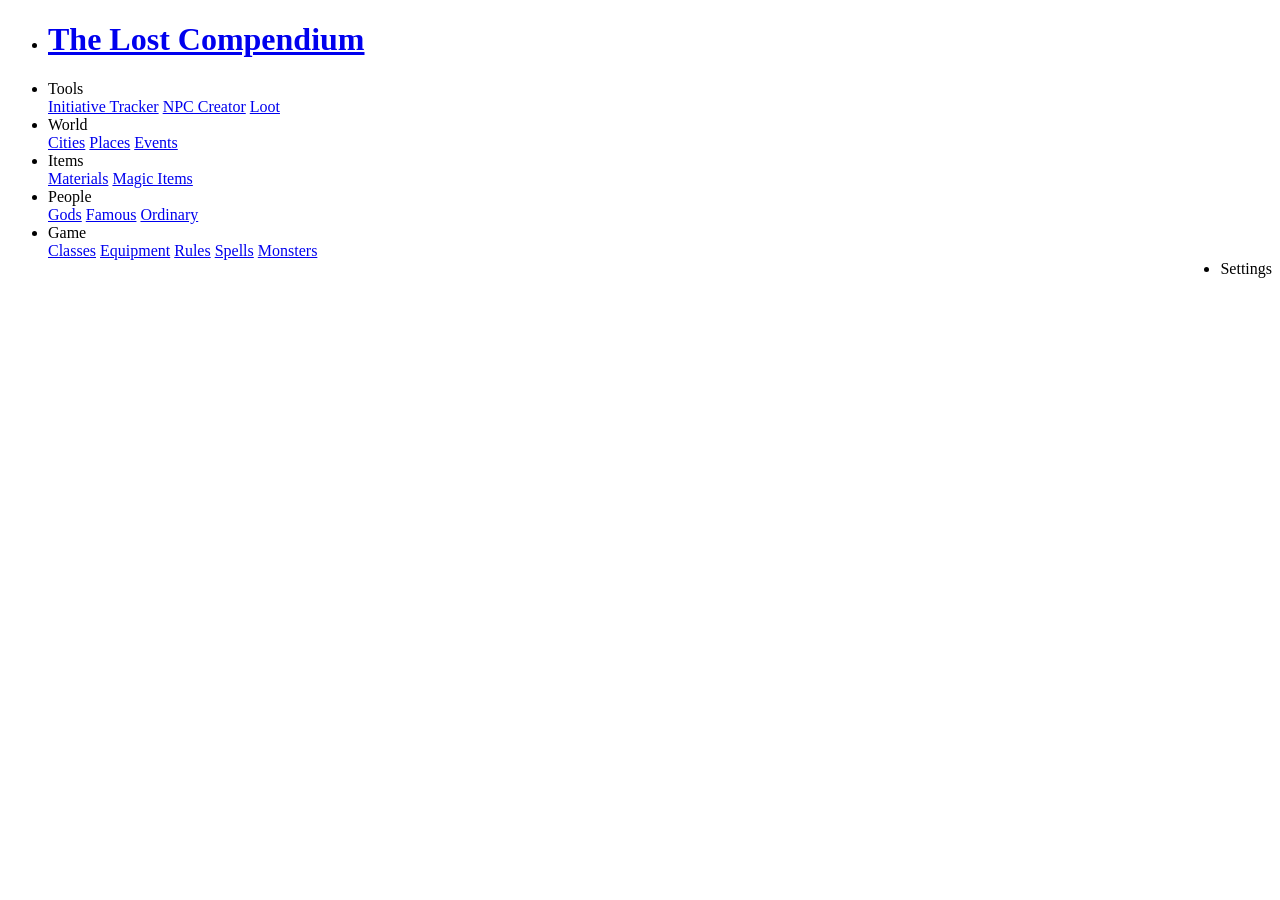
<file: navbar/nav.html>
<!doctype html>
<div class="navbar">
	<ul>
		<li><h1><a href="index.html">The Lost Compendium</a></h1></li>
		<li class="dropdown">
			<a class="dropdown-button">Tools</a>
			<div class="dropdown-content">
				<a href="initiative.html">Initiative Tracker</a>
				<a href="npc.html">NPC Creator</a>
				<a href="loot.html">Loot</a>
			</div>
		</li>
		<li class="dropdown">
			<a class="dropdown-button">World</a>
			<div class="dropdown-content">
				<a href="info.html?location=cities">Cities</a>
				<a href="info.html?location=places">Places</a>
				<a href="info.html#events">Events</a>
			</div>
		</li>
		<li class="dropdown">
			<a class="dropdown-button">Items</a>
			<div class="dropdown-content">
				<a href="info.html?location=materials">Materials</a>
				<a href="info.html?location=items">Magic Items</a>
			</div>
		</li>
		<li class="dropdown">
			<a class="dropdown-button">People</a>
			<div class="dropdown-content">
				<a href="info.html?location=gods">Gods</a>
				<a href="info.html?location=politicians">Famous</a>
				<a href="info.html?location=magicians">Ordinary</a>
			</div>
		</li>
		<li class="dropdown">
			<a class="dropdown-button">Game</a>
			<div class="dropdown-content">
				<a href="info.html?location=classes">Classes</a>
				<a href="info.html?location=equipment">Equipment</a>
				<a href="info.html?location=rules">Rules</a>
				<a href="all_spells.html">Spells</a>
				<a href="all_monsters.html">Monsters</a>
			</div>
		</li>
		<li class="dropdown" style="float:right">
			<a class="dropdown-button" id="settings">Settings</a>
		</li>
	</ul>
</div>
</file>
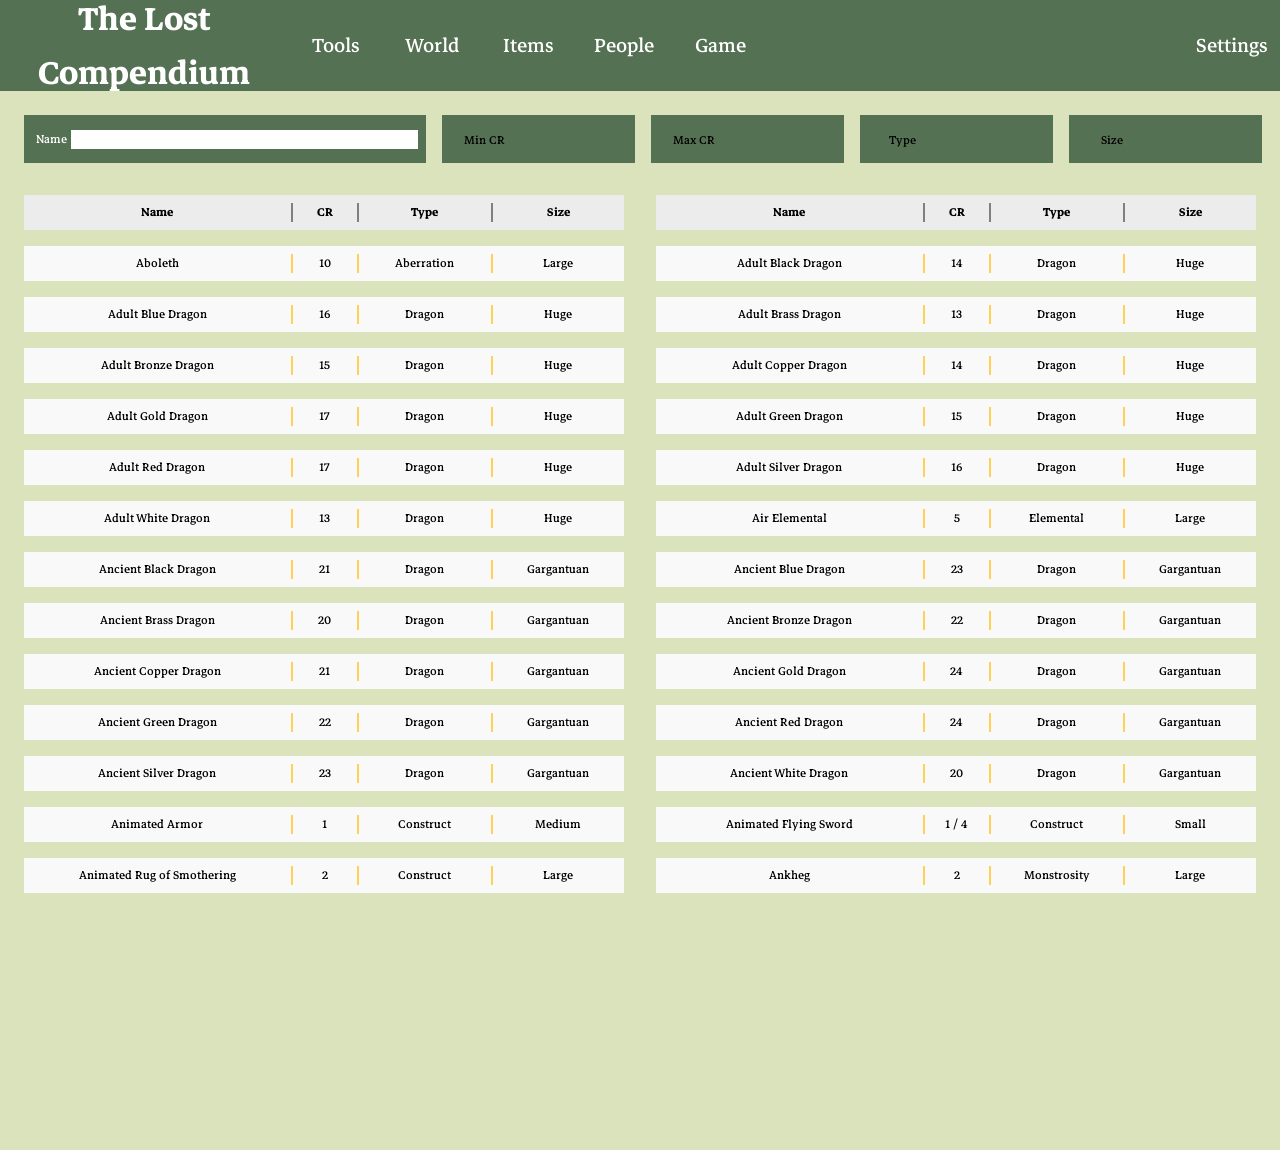
<file: pages/all_monsters.html>
<!doctype html>
<html>
	<head>
		<meta charset="utf-8">
		<title>The Lost Compendium - All Monsters</title>
		<link href="../styles.css" rel="stylesheet" type="text/css">
	</head>
	<body>
		<script src="../scripts/all_monsters.js" type="module"></script>
		<script src="../scripts/script.js" type="module"></script>
		<script id="replace_with_navbar" src="../navbar/nav.js" type="module"></script>
		<div class="tiles" style="--columns:6">
			<div style="grid-column: span 2" class="container">
				<label for="name">Name</label>
				<input type="text" id="name" style="float: right; width: 90%; height: 19px">
			</div>
			<div class="container">
				<p>Min CR</p>
				<select id="min_cr" style="float: right">
					<option>All</option>
					<option>0</option>
					<option value="0.125">1/8</option>
					<option value="0.25">1/4</option>
					<option value="0.5">1/2</option>
					<option>1</option>
					<option>2</option>
					<option>3</option>
					<option>4</option>
					<option>5</option>
					<option>6</option>
					<option>7</option>
					<option>8</option>
					<option>9</option>
					<option>10</option>
					<option>11</option>
					<option>12</option>
					<option>13</option>
					<option>14</option>
					<option>15</option>
					<option>16</option>
					<option>17</option>
					<option>18</option>
					<option>19</option>
					<option>20</option>
					<option>21</option>
					<option>22</option>
					<option>23</option>
					<option>24</option>
					<option>25</option>
					<option>26</option>
					<option>27</option>
					<option>28</option>
					<option>29</option>
					<option>30</option>
				</select>
			</div>
			<div class="container">
				<p>Max CR</p>
				<select id="max_cr" style="float: right">
					<option>All</option>
					<option>0</option>
					<option value="0.125">1/8</option>
					<option value="0.25">1/4</option>
					<option value="0.5">1/2</option>
					<option>1</option>
					<option>2</option>
					<option>3</option>
					<option>4</option>
					<option>5</option>
					<option>6</option>
					<option>7</option>
					<option>8</option>
					<option>9</option>
					<option>10</option>
					<option>11</option>
					<option>12</option>
					<option>13</option>
					<option>14</option>
					<option>15</option>
					<option>16</option>
					<option>17</option>
					<option>18</option>
					<option>19</option>
					<option>20</option>
					<option>21</option>
					<option>22</option>
					<option>23</option>
					<option>24</option>
					<option>25</option>
					<option>26</option>
					<option>27</option>
					<option>28</option>
					<option>29</option>
					<option>30</option>
				</select>
			</div>
			<div class="container">
				<p>Type</p>
				<select id="type" style="float: right">
					<option>All</option>
					<option>Aberration</option>
					<option>Elemental</option>
					<option>Monstrosity</option>
					<option>Fiend</option>
					<option>Ooze</option>
					<option>Fey</option>
					<option>Construct</option>
					<option>Giant</option>
					<option>Celestial</option>
					<option>Dragon</option>
					<option>Undead</option>
					<option>Plant</option>
				</select>
			</div>
			<div class="container">
				<p>Size</p>
				<select id="size" style="float: right">
					<option>All</option>
					<option>Tiny</option>
					<option>Small</option>
					<option>Medium</option>
					<option>Large</option>
					<option>Gargantuan</option>
				</select>
			</div>
		</div>
		<div style="height: 107vh">
			<div id="monster_box" class="scrollbox" style="--above: 256px; margin-left: 16px; width: calc(100% - 16px); display: grid; grid-template-columns: 1fr 1fr; align-content: start">
				<div class="monster-row-short" style="font-weight: bold">
					<div style="border-color: var(--shadow)">Name</div>
					<div style="border-color: var(--shadow)">CR</div>
					<div style="border-color: var(--shadow)">Type</div>
					<div style="border-color: var(--shadow)">Size</div>
				</div><div class="monster-row-short" style="font-weight: bold">
					<div style="border-color: var(--shadow)">Name</div>
					<div style="border-color: var(--shadow)">CR</div>
					<div style="border-color: var(--shadow)">Type</div>
					<div style="border-color: var(--shadow)">Size</div>
				</div>
			</div>
		</div>
	</body>
</html>
</file>
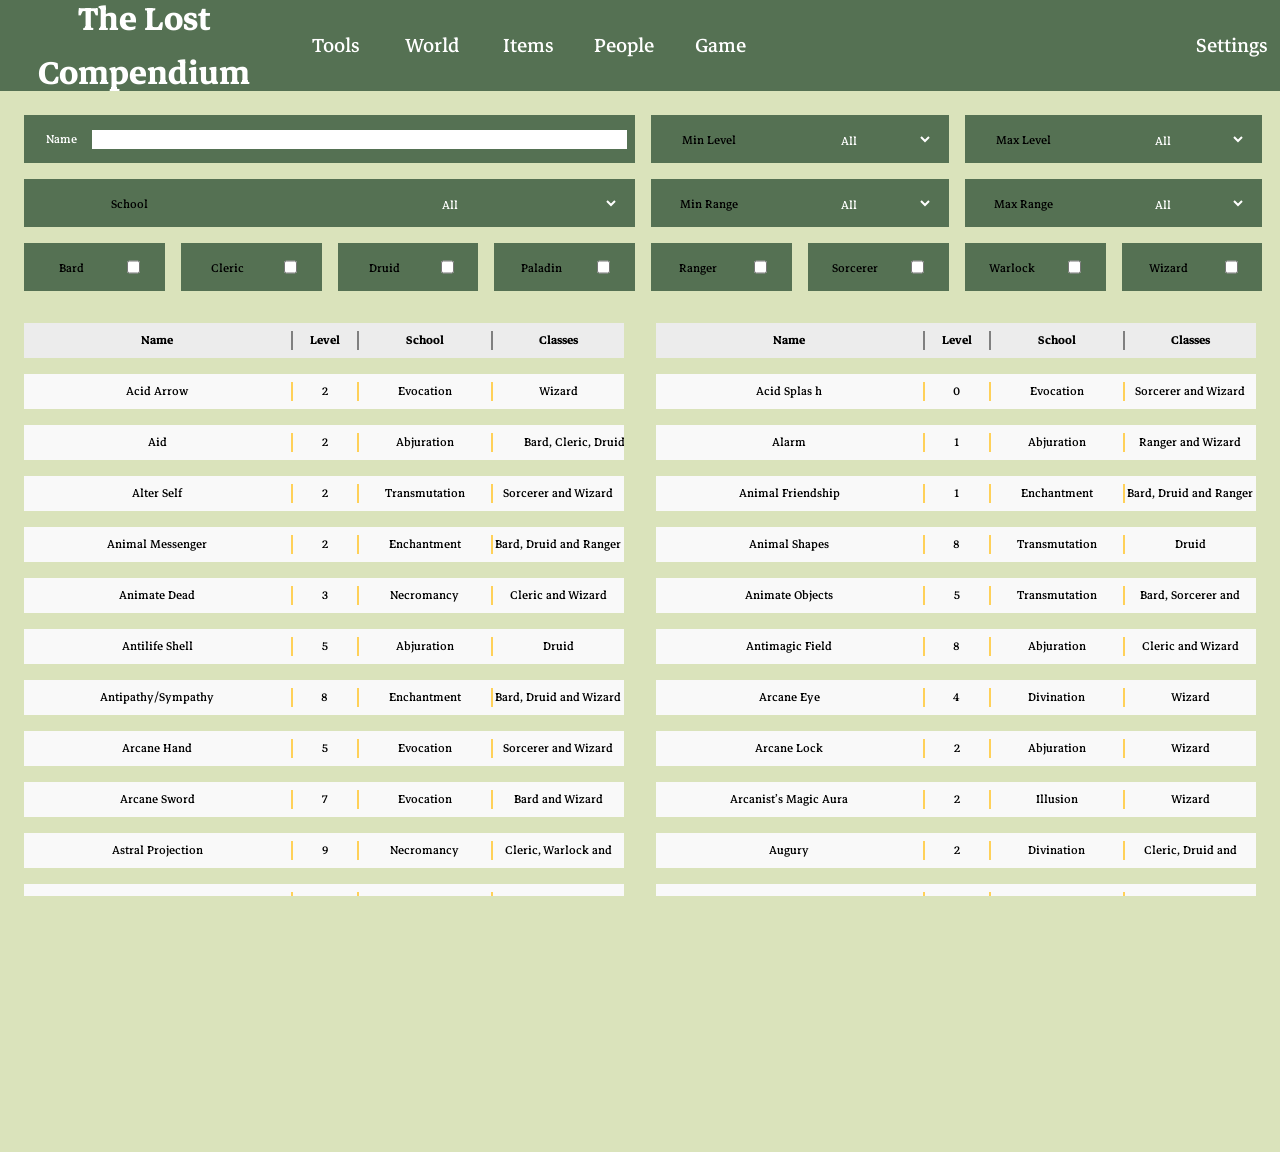
<file: pages/all_spells.html>
<!doctype html>
<html>
	<head>
		<meta charset="utf-8">
		<title>The Lost Compendium - All Spells</title>
		<link href="../styles.css" rel="stylesheet" type="text/css">
	</head>
	<body>
		<script src="../scripts/all_spells.js" type="module"></script>
		<script src="../scripts/script.js" type="module"></script>
		<script id="replace_with_navbar" src="../navbar/nav.js" type="module"></script>
		<div class="tiles" style="--columns:8">
			<div style="grid-column: span 4" class="container">
				<label for="name">Name</label>
				<input type="text" id="name" style="float: right; width: 90%; height: 19px">
			</div>
			<div class="container" style="grid-column: span 2">
				<p>Min Level</p>
				<select id="min_level" style="float: right">
					<option>All</option>
					<option value="0">Cantrip</option>
					<option>1</option>
					<option>2</option>
					<option>3</option>
					<option>4</option>
					<option>5</option>
					<option>6</option>
					<option>7</option>
					<option>8</option>
					<option>9</option>
				</select>
			</div>
			<div class="container" style="grid-column: span 2">
				<p>Max Level</p>
				<select id="max_level" style="float: right">
					<option>All</option>
					<option value="0">Cantrip</option>
					<option>1</option>
					<option>2</option>
					<option>3</option>
					<option>4</option>
					<option>5</option>
					<option>6</option>
					<option>7</option>
					<option>8</option>
					<option>9</option>
				</select>
			</div>
			<div class="container" style="grid-column: span 4">
				<p>School</p>
				<select id="school" style="float: right">
					<option>All</option>
					<option>Abjuration</option>
					<option>Conjuration</option>
					<option>Divination</option>
					<option>Enchantment</option>
					<option>Evocation</option>
					<option>Illusion</option>
					<option>Necromancy</option>
					<option>Transmutation</option>
				</select>
			</div>
			<div class="container" style="grid-column: span 2">
				<p>Min Range</p>
				<select id="min_range" style="float: right">
					<option>All</option>
					<option>Self</option>
					<option>Touch</option>
					<option value="10">10ft / 3m</option>
					<option value="30">30ft / 9m</option>
					<option value="60">60ft / 18m</option>
					<option value="90">90ft / 27m</option>
					<option value="120">120ft / 36m</option>
					<option value="150">150ft / 42m</option>
				</select>
			</div>
			<div class="container" style="grid-column: span 2">
				<p>Max Range</p>
				<select id="max_range" style="float: right">
					<option>All</option>
					<option>Self</option>
					<option>Touch</option>
					<option value="10">10ft / 3m</option>
					<option value="30">30ft / 9m</option>
					<option value="60">60ft / 18m</option>
					<option value="90">90ft / 27m</option>
					<option value="120">120ft / 36m</option>
					<option value="150">150ft / 42m</option>
				</select>
			</div>
			<div class="container">
				<p>Bard</p>
				<input type="checkbox" id="bard">
			</div>
			<div class="container">
				<p>Cleric</p>
				<input type="checkbox" id="cleric">
			</div>
			<div class="container">
				<p>Druid</p>
				<input type="checkbox" id="druid">
			</div>
			<div class="container">
				<p>Paladin</p>
				<input type="checkbox" id="paladin">
			</div>
			<div class="container">
				<p>Ranger</p>
				<input type="checkbox" id="ranger">
			</div>
			<div class="container">
				<p>Sorcerer</p>
				<input type="checkbox" id="sorcerer">
			</div>
			<div class="container">
				<p>Warlock</p>
				<input type="checkbox" id="warlock">
			</div>
			<div class="container">
				<p>Wizard</p>
				<input type="checkbox" id="wizard">
			</div>
		</div>
		<div style="height: 93vh">
			<div id="spell_box" class="scrollbox" style="--above: 256px; margin-left: 16px; width: calc(100% - 16px); display: grid; grid-template-columns: 1fr 1fr; align-content: start">
				<div class="monster-row-short">
					<div style="border-color: var(--shadow)">Name</div>
					<div style="border-color: var(--shadow)">Level</div>
					<div style="border-color: var(--shadow)">School</div>
					<div style="border-color: var(--shadow)">Classes</div>
				</div><div class="monster-row-short">
					<div style="border-color: var(--shadow)">Name</div>
					<div style="border-color: var(--shadow)">Level</div>
					<div style="border-color: var(--shadow)">School</div>
					<div style="border-color: var(--shadow)">Classes</div>
				</div>
			</div>
		</div>
	</body>
</html>
</file>
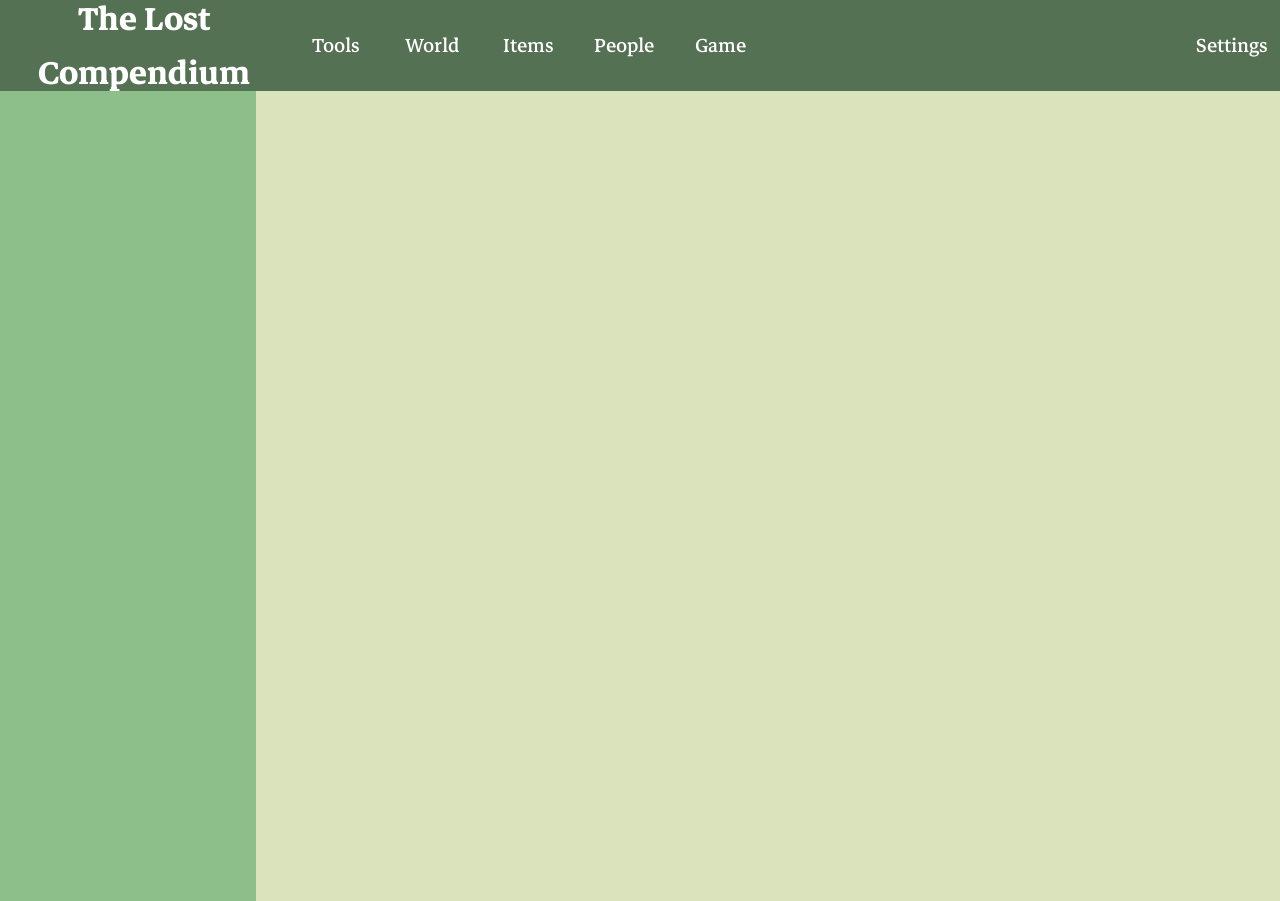
<file: pages/info.html>
<!doctype html>
<html>
	<head>
		<meta charset="utf-8">
		<title>The Lost Compendium - Info</title>
		<link href="../styles.css" rel="stylesheet" type="text/css">
	</head>
	<body>
		<script src="../scripts/info.js" type="module"></script>
		<script src="../scripts/script.js" type="module"></script>
		<script id="replace_with_navbar" src="../navbar/nav.js" type="module"></script>
		<div class="sidebar" id="sidebar">
		</div>
		<div class="content-box" id="content-box">
		</div>
	</body>
</html>
</file>
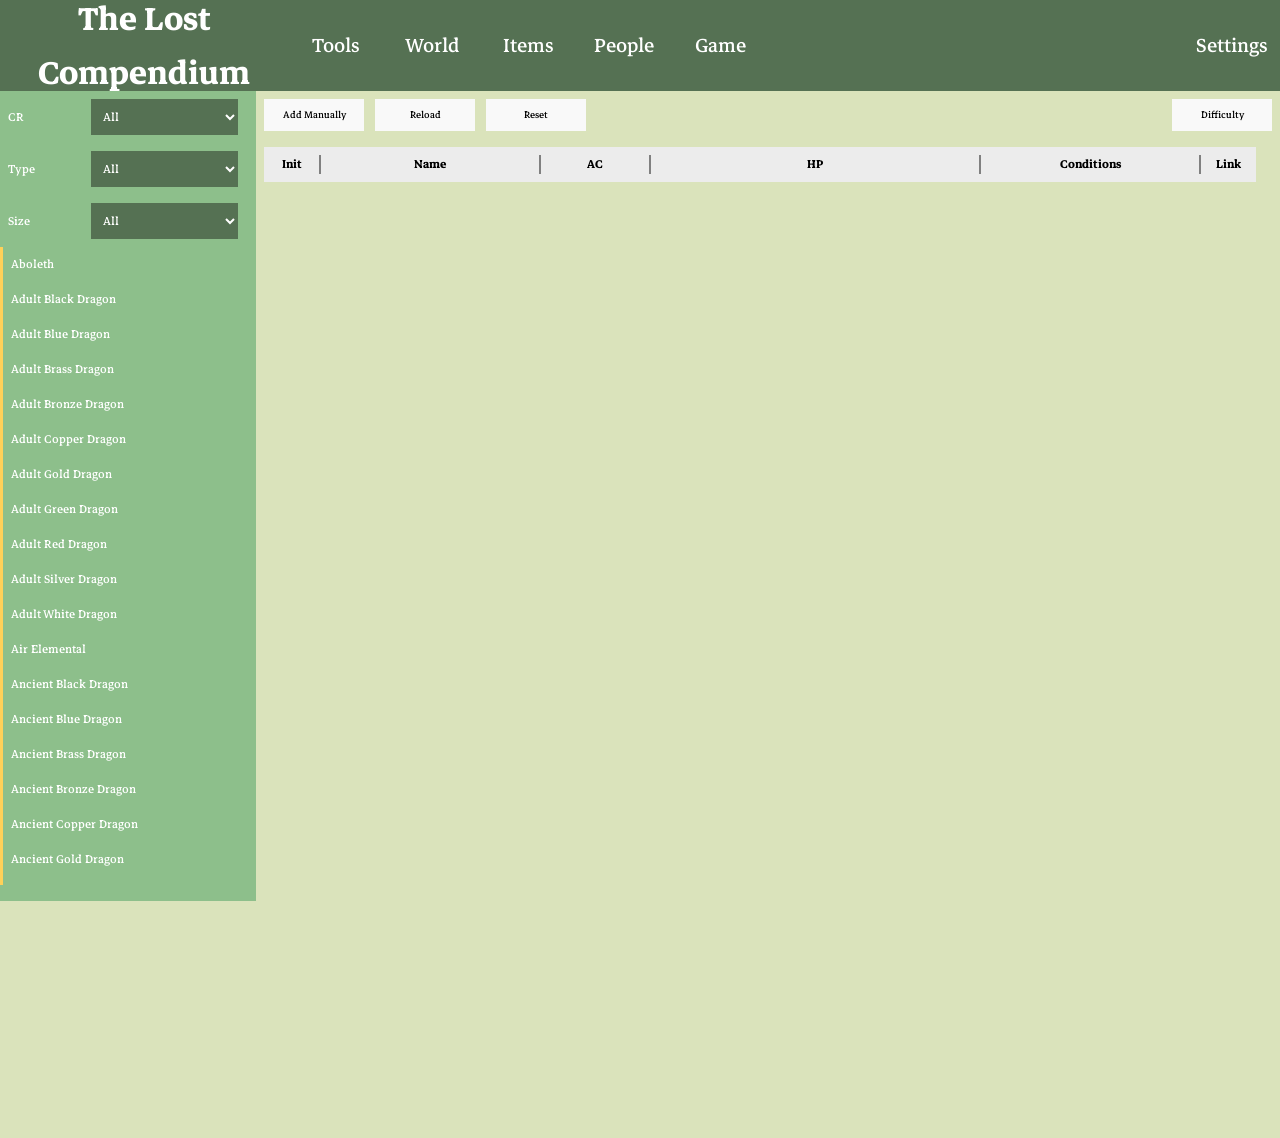
<file: pages/initiative.html>
<!doctype html>
<html>
	<head>
		<meta charset="utf-8">
		<title>The Lost Compendium - Initiative Tracker</title>
		<link href="../styles.css" rel="stylesheet" type="text/css">
	</head>
	<body>
		<script src="../scripts/init.js" type="module"></script>
		<script src="../scripts/script.js" type="module"></script>
		<script id="replace_with_navbar" src="../navbar/nav.js" type="module"></script>
		<div class="sidebar no-overflow">
			<div class="label">
				<p>CR</p>
				<div>
					<select id="cr_options">
						<option>All</option>
						<option>0</option>
						<option value="0.125">1/8</option>
						<option value="0.25">1/4</option>
						<option value="0.5">1/2</option>
						<option>1</option>
						<option>2</option>
						<option>3</option>
						<option>4</option>
						<option>5</option>
						<option>6</option>
						<option>7</option>
						<option>8</option>
						<option>9</option>
						<option>10</option>
						<option>11</option>
						<option>12</option>
						<option>13</option>
						<option>14</option>
						<option>15</option>
						<option>16</option>
						<option>17</option>
						<option>18</option>
						<option>19</option>
						<option>20</option>
						<option>21</option>
						<option>22</option>
						<option>23</option>
						<option>24</option>
						<option>25</option>
						<option>26</option>
						<option>27</option>
						<option>28</option>
						<option>29</option>
						<option>30</option>
					</select>
				</div>
			</div>
			<div class="label">
				<p>Type</p>
				<div>
					<select id="type_options">
						<option>All</option>
						<option>Aberration</option>
						<option>Elemental</option>
						<option>Monstrosity</option>
						<option>Fiend</option>
						<option>Ooze</option>
						<option>Fey</option>
						<option>Construct</option>
						<option>Giant</option>
						<option>Celestial</option>
						<option>Dragon</option>
						<option>Undead</option>
						<option>Plant</option>
					</select>
				</div>
			</div>
			<div class="label">
				<p>Size</p>
				<div>
					<select id="size_options">
						<option>All</option>
						<option>Tiny</option>
						<option>Small</option>
						<option>Medium</option>
						<option>Large</option>
						<option>Gargantuan</option>
					</select>
				</div>
			</div>
			<div class="scrollbox" style="--above: calc(52px * 3)" id="monster_scroll">
				<div class="sidebar-item">hi</div>
			</div>
		</div>
		<div>
			<button id="manual_button">Add Manually</button>
			<button id="reload_button">Reload</button>
			<button id="reset_button">Reset</button>
			<button id="difficulty_button" style="float:right;margin-right: 8px">Difficulty</button>
			<div style="height: 111vh">
				<div id="init_box" class="scrollbox" style="--above: 256px">
					<div class="monster-row" style="font-weight: bold">
						<div style="border-color: var(--shadow)">Init</div>
						<div style="border-color: var(--shadow)">Name</div>
						<div style="border-color: var(--shadow)">AC</div>
						<div style="grid-column: span 5; border-color: var(--shadow)">HP</div>
						<div style="grid-column: span 2; border-color: var(--shadow)">Conditions</div>
						<div style="border-color: var(--shadow)"></div>
						<div style="border: none">Link</div>
					</div>
				</div>
			</div>
		</div>
	</body>
</html>
</file>
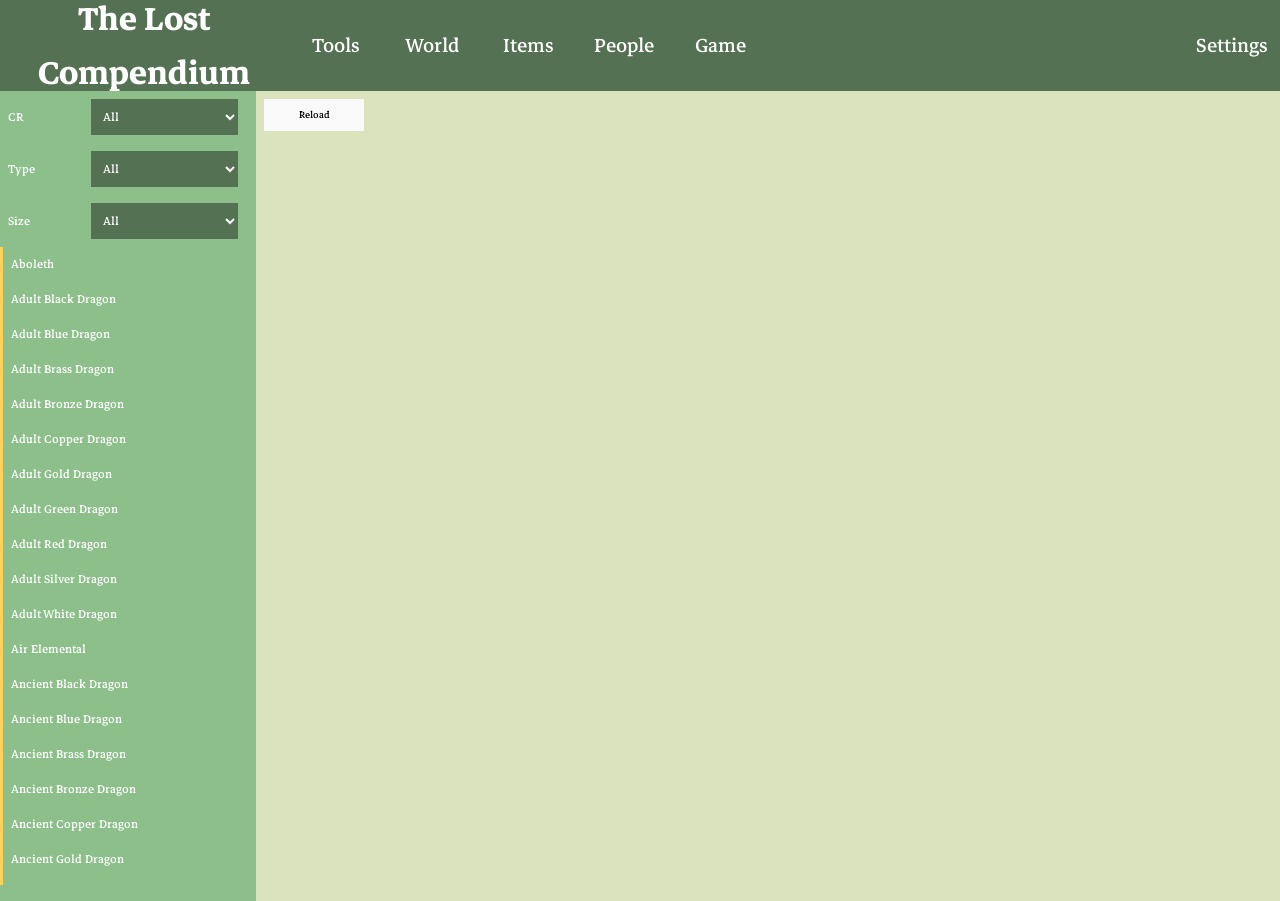
<file: pages/loot.html>
<!doctype html>
<html>
	<head>
		<meta charset="utf-8">
		<title>The Lost Compendium - Loot</title>
		<link href="../styles.css" rel="stylesheet" type="text/css">
	</head>
	<body>
		<script src="../scripts/loot.js" type="module"></script>
		<script src="../scripts/script.js" type="module"></script>
		<script id="replace_with_navbar" src="../navbar/nav.js" type="module"></script>
		<div class="sidebar no-overflow">
			<div class="label">
				<p>CR</p>
				<div>
					<select id="cr_options">
						<option>All</option>
						<option>0</option>
						<option value="0.125">1/8</option>
						<option value="0.25">1/4</option>
						<option value="0.5">1/2</option>
						<option>1</option>
						<option>2</option>
						<option>3</option>
						<option>4</option>
						<option>5</option>
						<option>6</option>
						<option>7</option>
						<option>8</option>
						<option>9</option>
						<option>10</option>
						<option>11</option>
						<option>12</option>
						<option>13</option>
						<option>14</option>
						<option>15</option>
						<option>16</option>
						<option>17</option>
						<option>18</option>
						<option>19</option>
						<option>20</option>
						<option>21</option>
						<option>22</option>
						<option>23</option>
						<option>24</option>
						<option>25</option>
						<option>26</option>
						<option>27</option>
						<option>28</option>
						<option>29</option>
						<option>30</option>
					</select>
				</div>
			</div>
			<div class="label">
				<p>Type</p>
				<div>
					<select id="type_options">
						<option>All</option>
						<option>Aberration</option>
						<option>Elemental</option>
						<option>Monstrosity</option>
						<option>Fiend</option>
						<option>Ooze</option>
						<option>Fey</option>
						<option>Construct</option>
						<option>Giant</option>
						<option>Celestial</option>
						<option>Dragon</option>
						<option>Undead</option>
						<option>Plant</option>
					</select>
				</div>
			</div>
			<div class="label">
				<p>Size</p>
				<div>
					<select id="size_options">
						<option>All</option>
						<option>Tiny</option>
						<option>Small</option>
						<option>Medium</option>
						<option>Large</option>
						<option>Gargantuan</option>
					</select>
				</div>
			</div>
			<div class="scrollbox" style="--above: calc(52px * 3)" id="monster_scroll">
				<div class="sidebar-item">hi</div>
			</div>
		</div>
		<div>
            <button id="reload">Reload</button>
			<div class="tiles" style="--columns:5" id="tiles">
				<div class="plate hover-shadow">
					<div class="nameplate">
						young Black dragon
					</div>
					<div class="textplate">
						<ul>
							<li>Coins</li>
						</ul>
					</div>
				</div>
			</div>
		</div>
	</body>
</html>
</file>
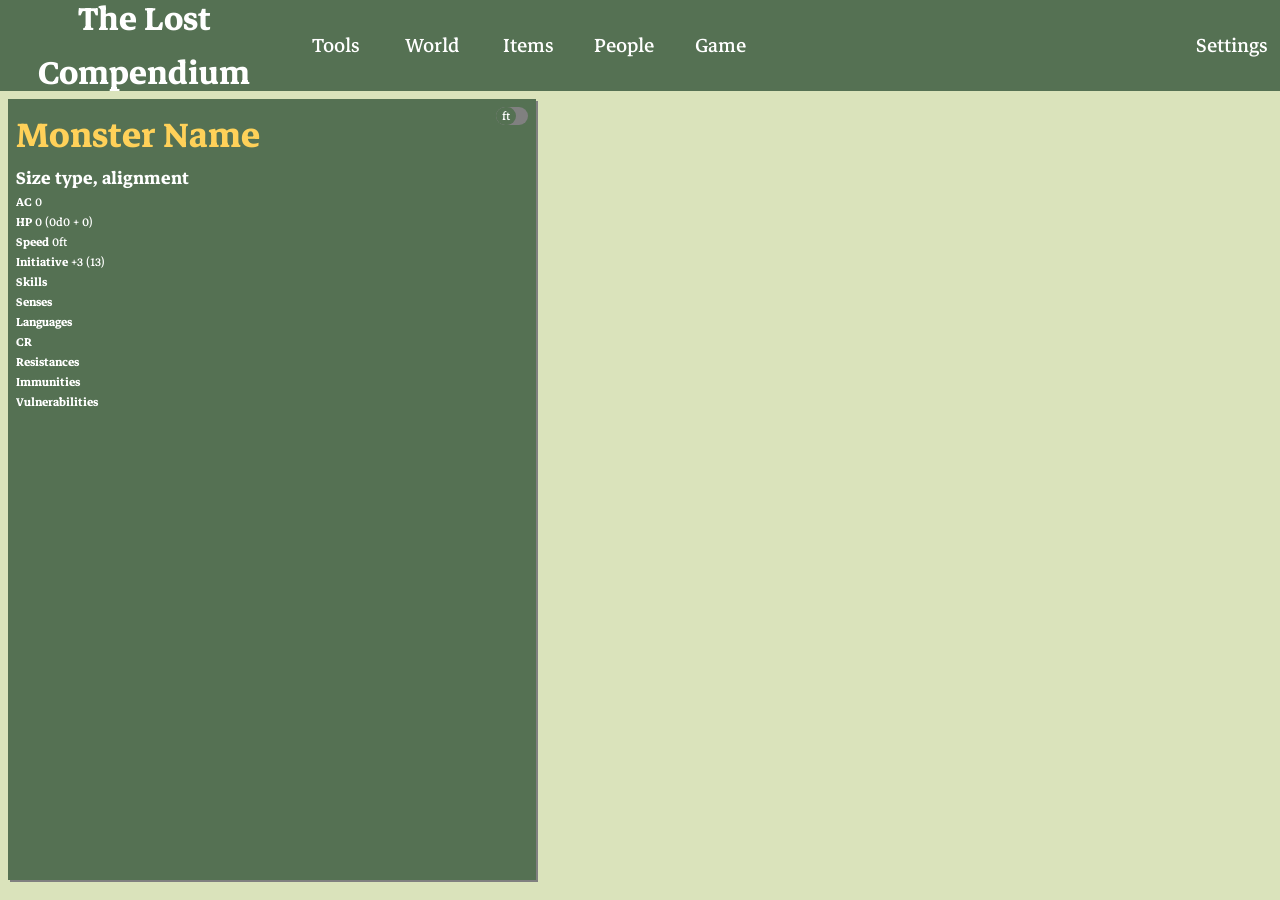
<file: pages/monster.html>
<!doctype html>
<html>
	<head>
		<meta charset="utf-8">
		<title>Untitled Document</title>
		<link href="../styles.css" rel="stylesheet" type="text/css">
	</head>
	<body>
		<script src="../scripts/monster.js" type="module"></script>
		<script src="../scripts/script.js" type="module"></script>
		<script id="replace_with_navbar" src="../navbar/nav.js" type="module"></script>
		<div style="float: right; max-height: 90vh">
			<img id="thin" class="thin">
			<img id="normal" class="normal">
			<img id="wide" class="wide">
		</div>
		<div class="monster-box">
			<div class="swap" id="units"><div class="status" state="off">ft</div></div>
			<h1 id="name">Monster Name</h1>
			<h2 id="sta">Size type, alignment</h2>
			<div><strong>AC</strong> <t id="ac">0</t></div>
			<div><strong>HP</strong> <t id="hp">0 (0d0 + 0)</t></div>
			<div><strong>Speed</strong> <t id="speed">0ft</t></div>
			<div><strong>Initiative</strong> <t id="init">+3 (13)</t><br></div>
			<table id="stats"></table>
			<div id="skill_div"><strong>Skills</strong> <t id="skill"></t></div>
			<div><strong>Senses</strong> <t id="sense"></t></div>
			<div><strong>Languages</strong> <t id="lang"></t></div>
			<div><strong>CR</strong> <t id="cr"></t></div>
			<div id="Resistances_div"><strong>Resistances</strong> <t id="Resistances"></t></div>
			<div id="Immunities_div"><strong>Immunities</strong> <t id="Immunities"></t></div>
			<div id="Vulnerabilities_div"><strong>Vulnerabilities</strong> <t id="Vulnerabilities"></t></div>
			<div style="padding: 0" id="features"></div>
		</div>
	</body>
</html>
</file>
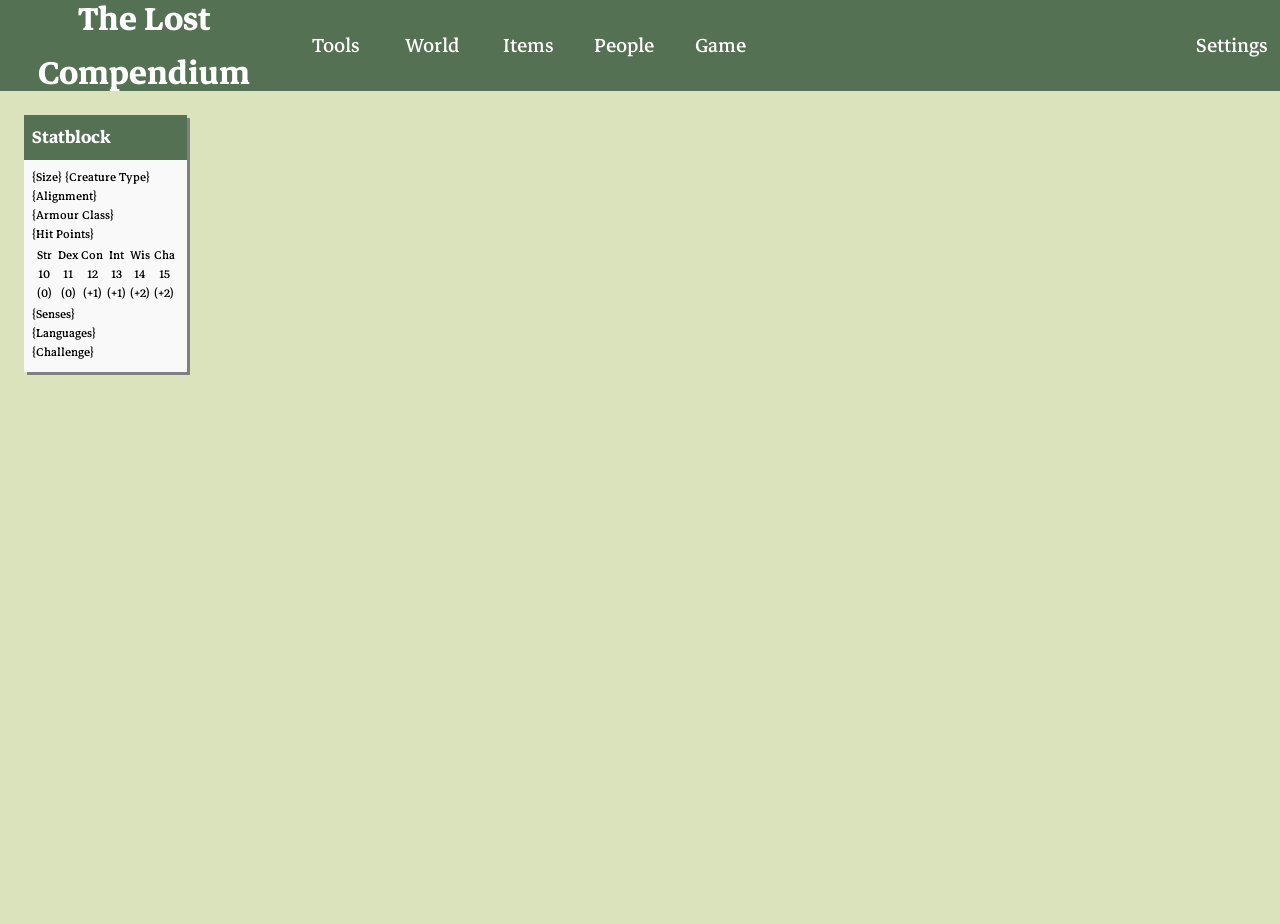
<file: pages/npc.html>
<!doctype html>
<html>
	<head>
		<meta charset="utf-8">
		<title>Untitled Document</title>
		<link href="../styles.css" rel="stylesheet" type="text/css">
	</head>
	<body>
		<script src="../scripts/npc.js" type="module"></script>
		<script src="../scripts/script.js" type="module"></script>
		<script id="replace_with_navbar" src="../navbar/nav.js" type="module"></script>
		<div class="body tiles" style="--columns: 7">
			<div class="plate" id="statblock_box">
				<div class="nameplate">
					<h2>Statblock</h2>
				</div>
				<div class="textplate">
					{Size} {Creature Type}<br> 
					{Alignment}<br> 
					{Armour Class}<br> 
					{Hit Points}<br> 
					<hr>
					<div class="tiles" style="--columns: 6; padding: 0px; text-align: center">
						<div>Str</div>
						<div>Dex</div>
						<div>Con</div>
						<div>Int</div>
						<div>Wis</div>
						<div>Cha</div>
						<div>10 (0)</div>
						<div>11 (0)</div>
						<div>12 (+1)</div>
						<div>13 (+1)</div>
						<div>14 (+2)</div>
						<div>15 (+2)</div>
					</div>
					<hr>
					{Senses}<br>
					{Languages}<br>
					{Challenge}<br>
					<hr>
				</t>
			</div>
		</div>
	</body>
</html>
</file>
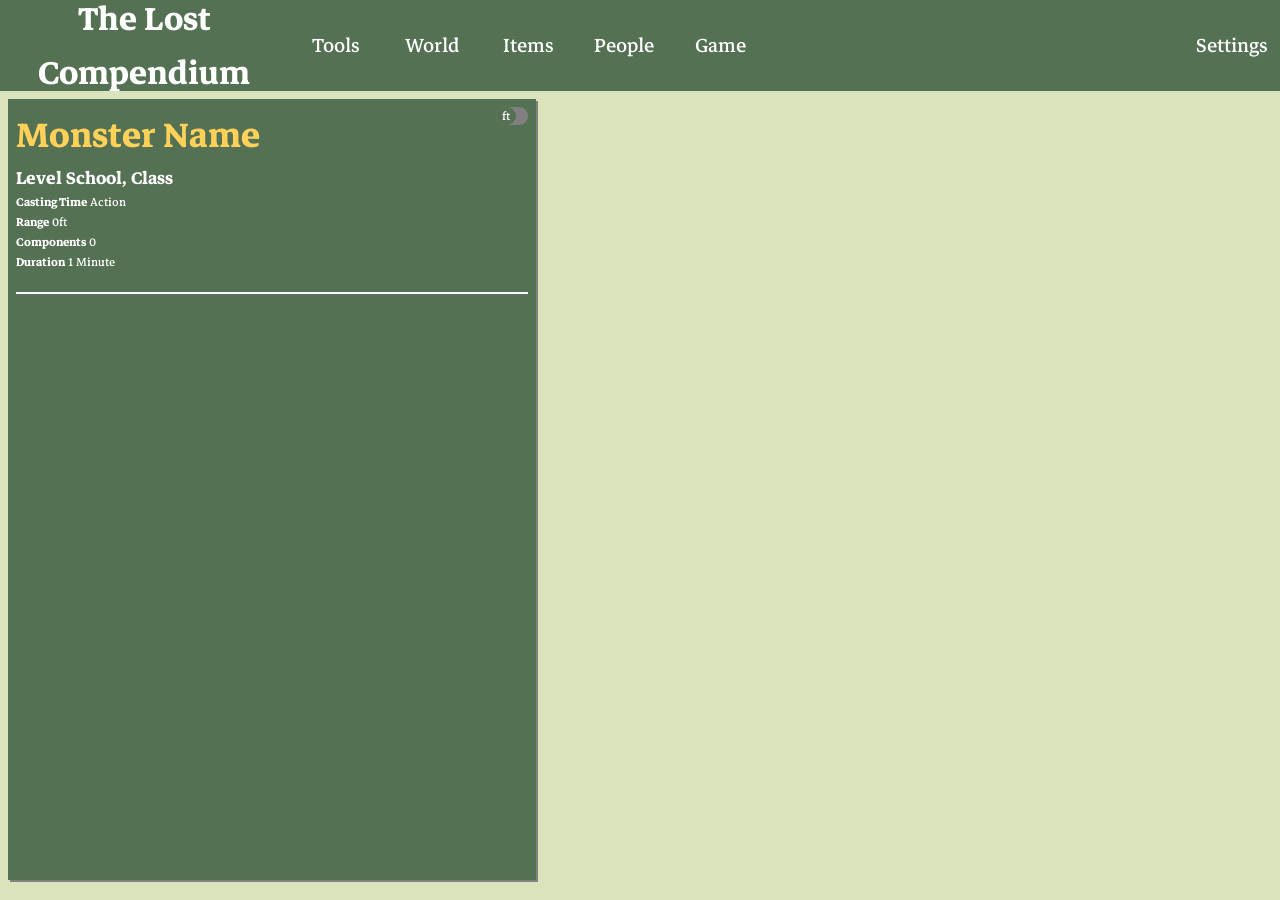
<file: pages/spell.html>
<!doctype html>
<html>
	<head>
		<meta charset="utf-8">
		<title>Untitled Document</title>
		<link href="../styles.css" rel="stylesheet" type="text/css">
	</head>
	<body>
		<script src="../scripts/spell.js" type="module"></script>
		<script src="../scripts/script.js" type="module"></script>
		<script id="replace_with_navbar" src="../navbar/nav.js" type="module"></script>
		<div style="float: right; max-height: 90vh">
			<img id="thin" class="thin">
			<img id="normal" class="normal">
			<img id="wide" class="wide">
		</div>
		<div class="monster-box">
			<div class="swap" id="units"><div class="status" state="off">ft</div></div>
			<h1 id="name">Monster Name</h1>
			<h2 id="lsc">Level School, Class</h2>
			<div><strong>Casting Time</strong> <t id="cast">Action</t></div>
			<div><strong>Range</strong> <t id="range">0ft</t></div>
			<div><strong>Components</strong> <t id="component">0</t></div>
			<div><strong>Duration</strong> <t id="duration">1 Minute</t><br></div>
			<br><hr><br>
			<div style="padding: 0" id="features"></div>
		</div>
	</body>
</html>
</file>
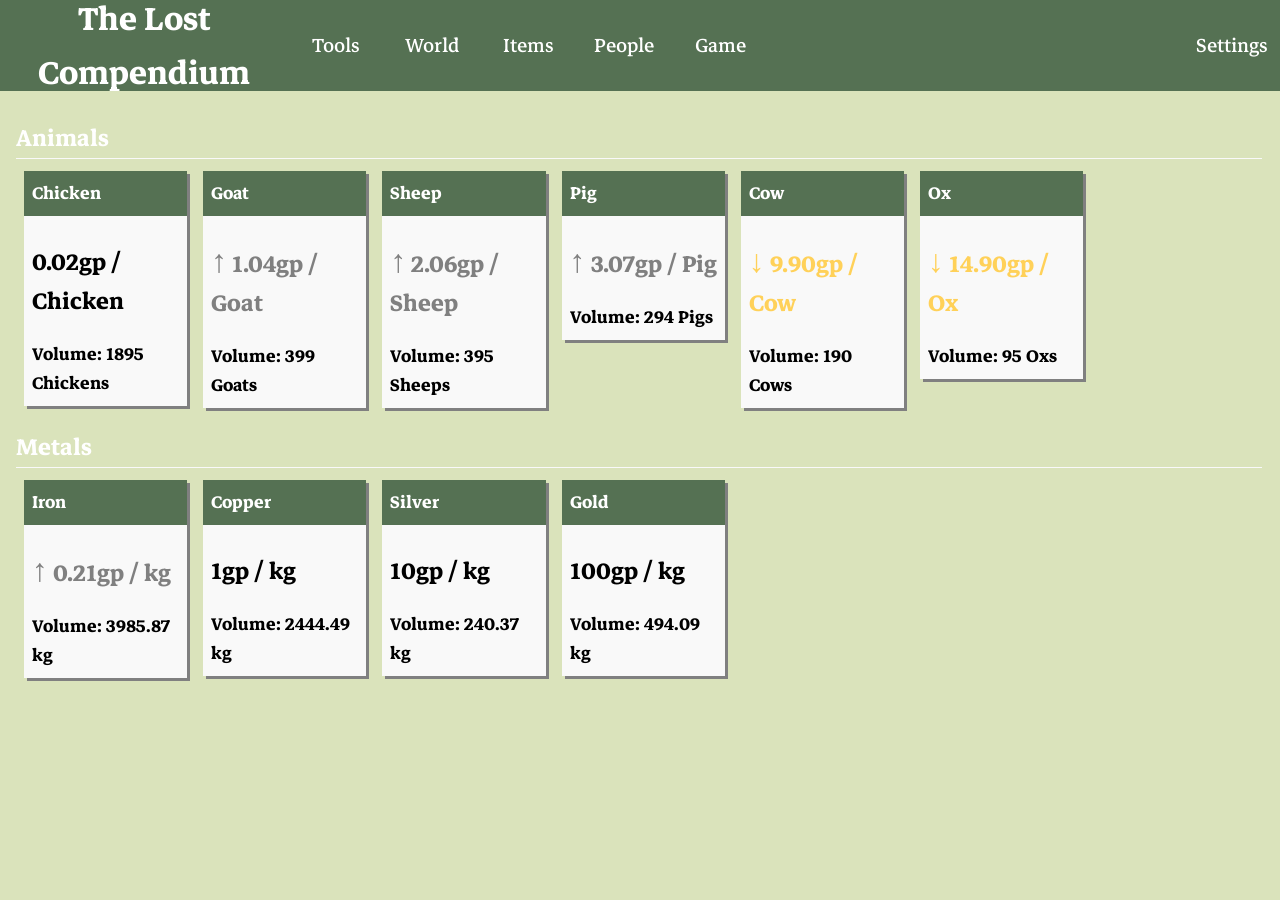
<file: pages/stocks.html>
<!doctype html>
<html>
	<head>
		<meta charset="utf-8">
		<title>Untitled Document</title>
		<link href="../styles.css" rel="stylesheet" type="text/css">
	</head>
	<body>
		<script src="../scripts/stocks.js" type="module"></script>
		<script src="../scripts/script.js" type="module"></script>
		<script id="replace_with_navbar" src="../navbar/nav.js" type="module"></script>
		<div class="body">
			<div class="tiles" style="--columns: 7" id="stocks">

			</div>
		</div>
	</body>
</html>
</file>
<file: styles.css>
@import url('https://fonts.googleapis.com/css2?family=Markazi+Text:wght@400..700&family=Outfit:wght@100..900&display=swap');

:root {}

* {
	border: 0;
	padding: 0;
	margin: 0;
	overflow: hidden;
	scrollbar-width: thin;
	scrollbar-color: var(--dark) var(--dark-hover);
    font-family: "Markazi Text", "Open Sans", sans-serif;
}

body {
	background-color: var(--background);
}

p {
	padding: 8px;
	font-size: 1em;
	color: var(--light-text)
}

a {
	color: var(--contrast)
}


a:hover {
	color: var(--shadow)
}

button { 
	padding: 8px;
	margin: 8px 0 8px 8px;
	width: 100px;
	background-color: var(--light);
	color: var(--light-text)
}

button:hover {
	box-shadow: 2px 2px var(--shadow);
	transition: box-shadow 0.3s;
	background-color: var(--light-hover)
}

button:active {
	background-color: var(--contrast)
}

input {
	accent-color: var(--contrast);
}

select {
	background-color: var(--dark);
	color: var(--dark-text);
    height: 18px;
    margin: 8px;
}

hr {
	border: solid 1px var(--light)
}

option {
	font-size: 1em
}

td, th {
	text-align: center
}

.overlay {
	position: fixed; 
	width: 100%; 
	height: 100%; 
	top: 0;
	left: 0;
	right: 0;
	bottom: 0;
	background-color: rgba(0,0,0,0.5); 
	z-index: 2; 
	cursor: pointer; 
	align-content: center;
}

.overlay-box {
	min-width: 300px;
	background-color: var(--dark);
	overflow-y: scroll;
	max-height: 80%;
	color: var(--dark-text);
	width: auto;
	height: auto;
	max-width: fit-content;
	text-align: center;
	margin: 0 auto;
	padding: 8px;
	box-shadow: 4px 4px var(--shadow)
}

.overlay-box label {
	float: left;
	margin: 8px
}

.overlay-box input, .overlay-box select {
	float: right;
	margin: 8px;
	min-width: 200px
}

.navbar ul {
 	list-style-type: none;
 	margin: 0;
  	padding: 0;
  	overflow: hidden;
	background-color: var(--dark);
	color: white;
}

.navbar li {
  	float: left;
}

.navbar li:not(h1) a, .navbar .dropdown-button, .navbar li > h1 a{
  	display: flex;
  	color: var(--dark-text);
  	text-align: center;
  	padding: 14px 16px;
	font-size: 3vh;
  	text-decoration: none;
  	width: 5vw;
	height: 7vh;
  	margin: 0;
  	align-items: center;
  	justify-content: center;
}

.navbar li h1 a {
	font-size: 5vh;
	width: 20vw;
	overflow: hidden;
	text-decoration: none
}

.navbar li > h1:hover a {
	color: var(--contrast)
}

.navbar li > a:hover, .navbar .dropdown:hover .navbar .dropdown-button, .navbar, .dropdown:has(.dropdown-content a:hover) .dropdown-button {
  	background-color: var(--dark-hover);
}

.navbar li .dropdown {
  	display: inline-block;
}

.navbar .dropdown-content {
  	display: none;
  	position: absolute;
	overflow: hidden;
	z-index: 1;
}

.navbar .dropdown-content a {
	background-color: var(--light);
  	z-index: 1;
	width: 5vw;
	font-size: 2.5vh;
	box-shadow: 2px 0 var(--shadow)
}

.navbar .dropdown-content a:last-child {
	box-shadow: 2px 0 var(--shadow), 2px 2px var(--shadow)
}

.navbar .dropdown:hover .dropdown-content {
	animation: dropdown-slide 1.5s
}

.navbar .dropdown-content a {
	color: var(--light-text);
  	padding: 0 16px;
  	text-decoration: none;
  	display: flex;
  	text-align: center;
	overflow: hidden;
	align-items: center;
  	justify-content: center;
}

.navbar .dropdown-content a:hover {
	background-color: var(--light-hover);
}

.navbar .dropdown:hover .dropdown-content {
  	display: block;
	height: 80vh;
	width: 16vw
}

.body {
	scrollbar-width: thin;	
	scrollbar-color: var(--dark) var(--dark-hover); 
	overflow-y: scroll;
	height:89vh;
}

@keyframes dropdown-slide {
	from {
		height: 0
	}
	to {
		height: 80vh
	}
}

.sidebar {
	width: 20%;
	background-color: var(--dark-hover);
	padding-bottom: 16px;
	height: calc(90vh - 16px);
	float: left;
	list-style-type: none;
	scrollbar-width: thin;	
	scrollbar-color: var(--dark) var(--dark-hover); 
	overflow-y: scroll;
}

.sidebar select {
	width: calc(100% - 26px);
	padding: 8px;
	font-size: 16px;
	margin: 8px;
	background-color: var(--dark);
	color: var(--dark-text);
	height: 36px
}

.sidebar > .label {
	width: 100% !important
}

.sidebar > .label > p {
	float: left;
	width: calc(20% - 32px);
	height: 36px;
	font-size: 16px;
	align-content: center;
	color: var(--dark-text)
}

.sidebar > .label > div {
	float: right;
	width: calc(80% - 32px)
}

.sidebar-item {
	color: var(--dark-text);
	font-size: 16px;
	padding: 8px 8px 8px 8px;
	margin: 0 0 0 calc(calc(var(--indent) - 1) * 16px);
	border-left: var(--contrast) solid;
	cursor: pointer
}

.sidebar-multiitem > .sidebar-item > div:nth-child(1) {
	float: right;
	width: 20px;
	height: 20px;
	text-align: center; 
	cursor: pointer;
	transition: box-shadow 0.3s
}

.sidebar-multiitem > .sidebar-item > div:nth-child(1):hover {
	background-color: var(--contrast);
	box-shadow: 2px 2px var(--shadow);
}

.sidebar-item:hover:not(:has(*:hover)) {
	background-color: var(--contrast)
}

.tiles {
	display: grid;
	grid-template-columns: repeat(var(--columns), 1fr);
	width: 98%;
	padding: 16px
}

.tiles > h1 {
	grid-column: span var(--columns);
	color: var(--dark-text);
	border-bottom: solid 1px var(--light);
	height: fit-content;
	margin: 12px 8px 4px 0
}

.portion {
	padding: 8px;
	width: 200px;
	vertical-align: middle;
	text-align: left
}

.portion div input, .portion div label {
	padding: 0 6px;
	vertical-align: middle;
	align-content: center;
	font-weight: bolder;
	font-size: 20px;
	accent-color: var(--contrast);
}

.portion div input {
	height: 100%
}

.card {
	background-color: var(--dark);
	padding: 8px;
	margin: 8px;
	aspect-ratio : 7 / 8;
	box-shadow: 4px 4px var(--shadow);
	transition: 0.5s;
	color: var(--dark-text);
	text-align: center
}

.card img {
	width: 100%
}

.card:hover {
	box-shadow: 6px 6px var(--contrast)
}

.content-box {
	width: 80%;
	float:right;
	overflow-y: scroll;
	scrollbar-width: thin !important;
	scrollbar-color: var(--dark) var(--dark-hover);
	padding-bottom: 16px;
	height: calc(90vh - 16px);
}

.content-box > div {
	margin: 0 8px 8px;
	overflow: visible;
}

.content-box::after {
	content: "";
	display: table;
	clear: both
}

.content-box .left {
	float: left;
	width: calc(48% - 16px);
	text-align: left;
	clear: left;
	padding: 8px 8px 0;
}

.content-box .right {
	margin-left: calc(48% + 16px);
	width: calc(48% - 16px);
	padding: 8px 8px 0;
	text-align: left;
	clear: right;
}

.content-box .full {
	padding: 8px 8px 0;
	text-align: center
}

.content-box > * > h2 {
	font-size: 7vh;
	color: var(--contrast)
}

.content-box > * > h3 {
	font-size: 2.5vh;
	color: var(--shadow)
}

.content-box > * > table {
	width: 100%
}

.content-box > *:has(img) {
	text-align: center !important;
}

.content-box > * > img {
	max-height: calc(70vh - 16px);
	max-width: 100%;
}

@media (max-width: 800px) {
	.thin {
		display: inline
	}
	.normal, .wide {
		display: none
	}
}

@media (max-width: 1400px) {
	.normal {
		display: inline
	}
	.thin, .wide {
		display: none
	}
}

@media (min-width: 1400px) {
	.wide {
		display: inline
	}
	.thin, .normal {
		display: none
	}
}

.content-box > * {
	color: var(--light-text)
}

.plate {
	box-shadow: 3px 3px var(--shadow);
	background-color: var(--light);
	margin: 8px;
	height: fit-content;
}

.textplate {
	padding: 8px;
	color: var(--light-text)
}

.nameplate {
	background-color: var(--dark);
	color: var(--dark-text);
	padding: 8px
}

.no-overflow {
	overflow: hidden !important
}

.scrollbox {
	scrollbar-width: thin;	
	scrollbar-color: var(--dark) var(--dark-hover); 
	overflow-y: scroll;
	width: 100%;
	height: calc(100% - var(--above));
}

.monster-row, .monster-row-short {
	padding: 8px 0;
	margin: 8px;
	color: var(--light-text);
	display: grid;
	text-align: center;
	width: calc(100% - 32px);
	height: 19px
}

.monster-row {
	grid-template-columns: 0.5fr 2fr 1fr 1fr repeat(4, 0.5fr) 1.5fr 0.5fr 0fr 0.5fr;
}

.monster-row-short {
	grid-template-columns: 2fr 0.5fr 1fr 1fr;
}

.monster-row > div, .monster-row-short > div {
	border-left: 2px solid var(--contrast);
	padding: 0;
	margin: 0
}

.monster-row > div:nth-child(1), .monster-row-short > div:nth-child(1){
	border: none
}

.monster-row:nth-child(2n) {
	background-color: var(--light);
}

.monster-row:nth-child(2n-1) {
	background-color: var(--light-hover);
}

.monster-row button, .monster-row a {
	margin: 0 4px;
	padding: 0 4px;
	width: auto;
	height: auto;
	background-color: var(--dark);
	color: var(--dark-text);
	font-size: small;
	align-content: center;
	text-decoration: none
}

.monster-row a:hover {
	color: var(--dark-text);
	box-shadow: 2px 2px var(--shadow);
	transition: box-shadow 0.3s;
}

.monster-row input {
	margin: 0 4px;
	padding: 0;
	width: calc(100% - 8px);
	height: auto;
	background-color: var(--dark);
	border: 1px solid var(--shadow);
	color: var(--dark-text)
}

.monster-row-short:not(.monster-row-short:nth-child(1), .monster-row-short:nth-child(2)):hover {
	box-shadow: 2px 2px var(--shadow);
	transition: 0.5s
}

.monster-row-short:not(.monster-row-short:nth-child(1), .monster-row-short:nth-child(2)) {
	background-color: var(--light);
}

.monster-row-short:nth-child(1), .monster-row-short:nth-child(2) {
	background-color: var(--light-hover);
	font-weight: bold;
	position: sticky;
	top: 0;
	box-shadow: 0 6px var(--background);
	z-index: 2
}

.monster-row-short:nth-child(1), .monster-row-short:nth-child(2) {
	border-color: var(--shadow)
}

.scrolling-text {
	overflow: hidden;
	min-width: 100%;
	white-space: nowrap;
	box-sizing: border-box;
	animation: scroll 20s linear infinite;
}

@keyframes scroll {
	0% { transform: translateX(100%); }
	100% { transform: translateX(-100%); }
}

.container {
	background-color: var(--dark);
	color: var(--dark-text);
	margin: 8px;
	padding: 8px;
	align-content: center;
	text-align: center;
	height: 32px
}

.container input, .container select, .container label, .container p {
	height: 16px;
	font-size: 16px;
}

.container:has(select) p, .container:has(input[type="text"]) p{
	width: 30%;
}

.container:has(input[type="checkbox"]) p {
	width: 50%;
}

.container p {
	float: left;
	margin: 8px;
	padding: 0
}

.container select {
	margin: 8px;
    float: left;
    width: 55%;
	text-align: center
}

.container input[type="checkbox"] {
	align-content: center;
	align-items: center;
	height: 32px
}

.monster-box {
	float:left; 
	height: 85vh; 
	background-color: var(--dark); 
	box-shadow: 2px 2px var(--shadow); 
	padding: 8px; 
	margin: 8px; 
	width: 40%; 
	color: var(--dark-text); 
	overflow-y: scroll;
}

.monster-box div {
	line-height: 20px
}

.monster-box div:has(h1) {
    line-height: normal;
}

.monster-box h1 {
	font-size: 48px;
	color: var(--contrast)
}

.monster-box table {
	width: 100%;
	text-align: center
}

.monster-box table tr:nth-child(2n) {
	background-color: var(--dark-hover)
}

.swap {
    float: right;
    width: 32px;
    border-radius: 32px;
	height: 18px;
	transition: 0.5s
}

.swap:has(.status[state="on"]) {
	background-color: var(--contrast)
}

.swap:has(.status[state="off"]) {
	background-color: var(--shadow)
}

.status[state="on"] {
    right: 0;
	left: 12px
}

.status[state="off"] {
    left: 0;
	right: 12px
}

.status {
    background-color: var(--dark);
	position: relative;
    border-radius: 32px;
    text-align: center;
	cursor: pointer;
	width: 20px;
	height: 18px;
	transition: 0.5s
}

.hover:hover {
	color: var(--contrast)
}

.hover {
	cursor: pointer
}

.hover-shadow {
	box-shadow: 3px 3px var(--shadow);
	transition: 0.5s
}

.hover-shadow:hover {
	box-shadow: 5px 5px var(--contrast);
}

.tooltip {
	cursor: pointer;
	position: relative;
	width: fit-content;
	overflow: visible;
}

.tooltip:not(.tooltip-text) {
	text-decoration: underline var(--shadow)
}

.tooltip:hover:not(.tooltip-text) {
	text-decoration: underline var(--contrast)
}

.tooltip-text {
	z-index: 2;
	text-decoration: underline var(--light);
	display: none;
	background-color: var(--light);
	padding: 8px;
	position: absolute;
	left: 120%;
	top: 0;
	bottom: 0;
	height: fit-content;
	margin: 0;
	max-width: 400px;
	min-width: 150px;
	width: fit-content
}

.tooltip:hover > .tooltip-text {
	display: inline
}
</file>
